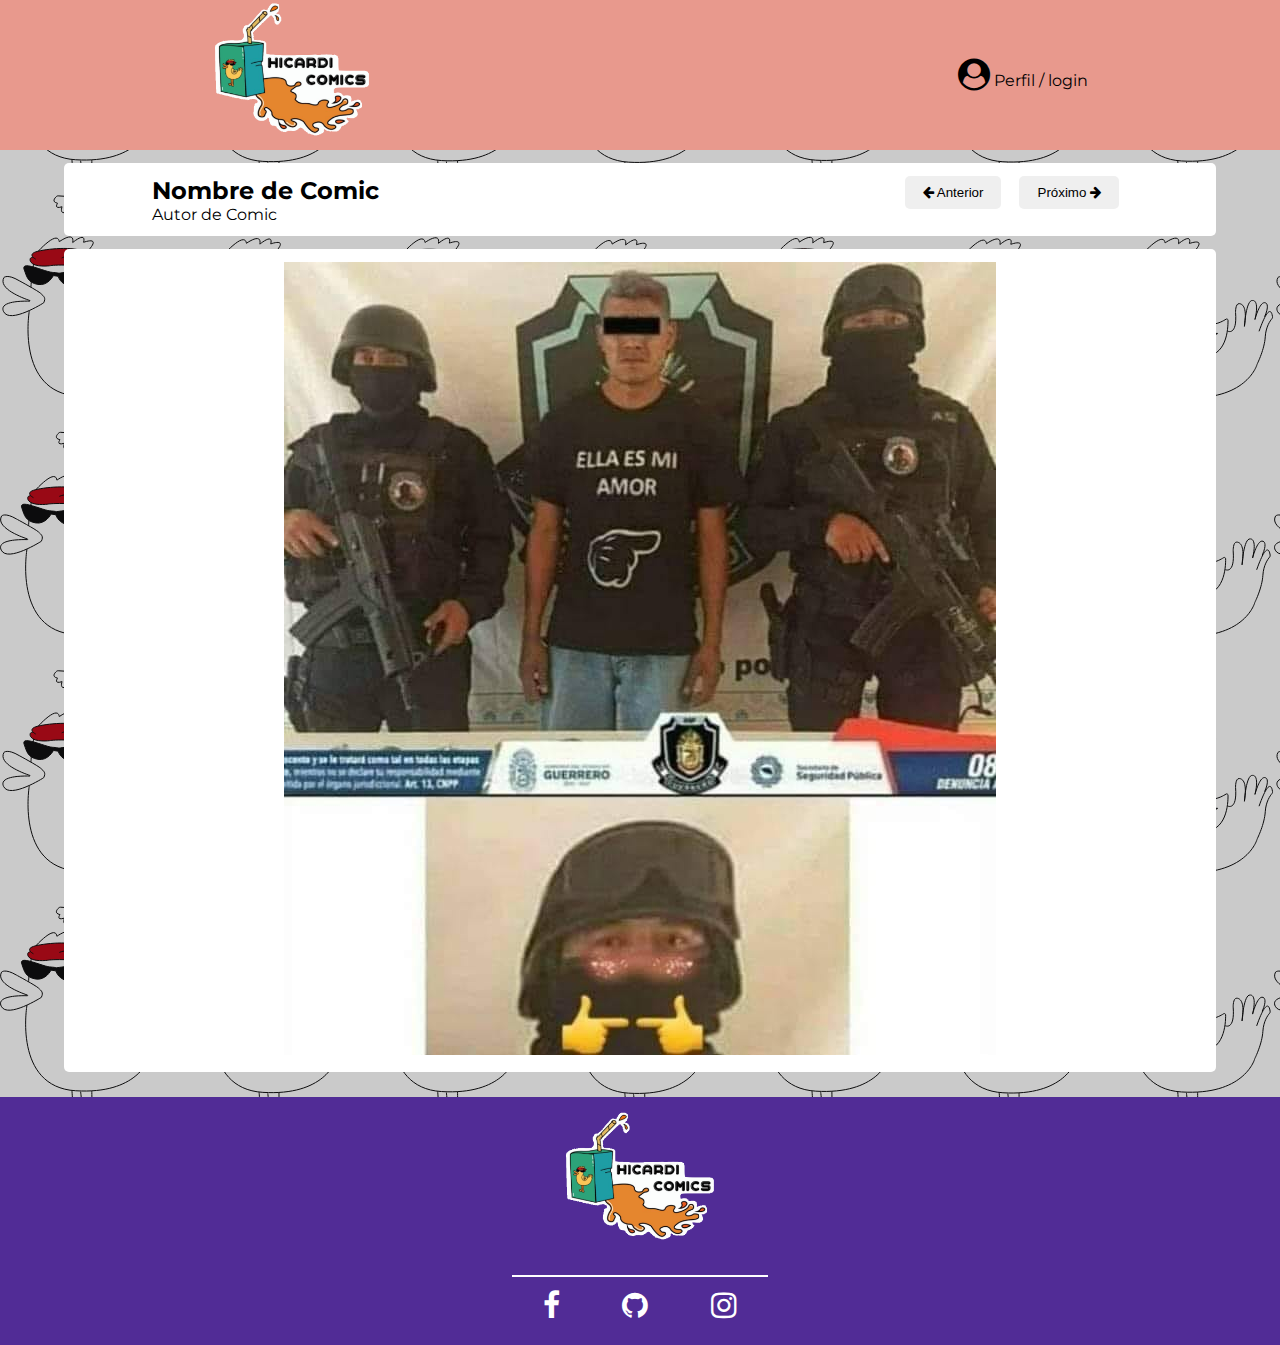
<file: hikardi-comics/html-borrador/VisorComics.html>
<!DOCTYPE html>
<html lang="es">
<head>
    <meta charset="UTF-8">
    <meta http-equiv="X-UA-Compatible" content="IE=edge">
    <meta name="viewport" content="width=device-width, initial-scale=1.0">
    <title>Nombre Comic</title> <!--Obtener el titulo del comic del json-->
    <link rel="stylesheet" href="../web/css/styles.css">   <!--Modificar links y src-->
    <link rel="stylesheet" href="./VisorComics.css">
    <link rel="preconnect" href="https://fonts.googleapis.com">
<link rel="stylesheet" href="https://cdnjs.cloudflare.com/ajax/libs/font-awesome/4.7.0/css/font-awesome.min.css">

<link rel="preconnect" href="https://fonts.gstatic.com" crossorigin>
<link href="https://fonts.googleapis.com/css2?family=Montserrat:ital,wght@0,100;0,200;0,300;0,400;0,500;0,600;0,700;0,800;0,900;1,100;1,200;1,300;1,400;1,500;1,600;1,700;1,800;1,900&display=swap" rel="stylesheet">
</head>
<body>
<nav class="navbar">
        <a href="index.html" class="logo--container"> <img src="../web/imgs/LogoAncho.png" alt="Hicardi Comics" class="logo"> </a>
		<a href="login.html"> <i class="fa fa-2x fa-user-circle" aria-hidden="true"></i> Perfil / login</a>
	</nav>    
<section id="VisorComics">
    <div class="Row">
        <div class="DatosComic">
            <h2 id="Nombre">  Nombre de Comic</h2> <!--Obtener el titulo del comic del json-->
            <h2 id="Autor">  Autor de Comic</h2> <!--Obtener el autor del comic del json-->
        </div>
        <div class="PrevNext">
            <button class="PrevNextButt">
                <i class="fa fa-solid fa-arrow-left"></i>
                Anterior
            </button>
            <button class="PrevNextButt">
                Próximo
                <i class="fa fa-solid fa-arrow-right"></i>
            </button>
        </div>
       
    </div>

    <article id="Comic">
        <div class="Imagen">
            <img src="../web/imgs/181680365_309135360782989_921227725640816156_n.jpg" alt="">
        </div>
    </article>
</section>


<!--FOOTER-->
<section id="Footer">
        <img class="LogoFooter" src="../web/imgs/LogoAncho.png" class="LogoNav" alt="">

    
    <hr>
    <div class="redesContainer">
        <a href="../web/imgs/fb.png"><i class="fa fa-facebook-f w3-hover-opacity"></i></a>
        <a href="https://github.com/Agustin-Fernandez/Hicardi-Comics"><i class="fa fa-github w3-hover-opacity"></i></a>
        <a href="../web/imgs/ig.png"> <i class="fa fa-instagram w3-hover-opacity"></i></a>
    </div>
    
</section>

</body>
</html>
</file>
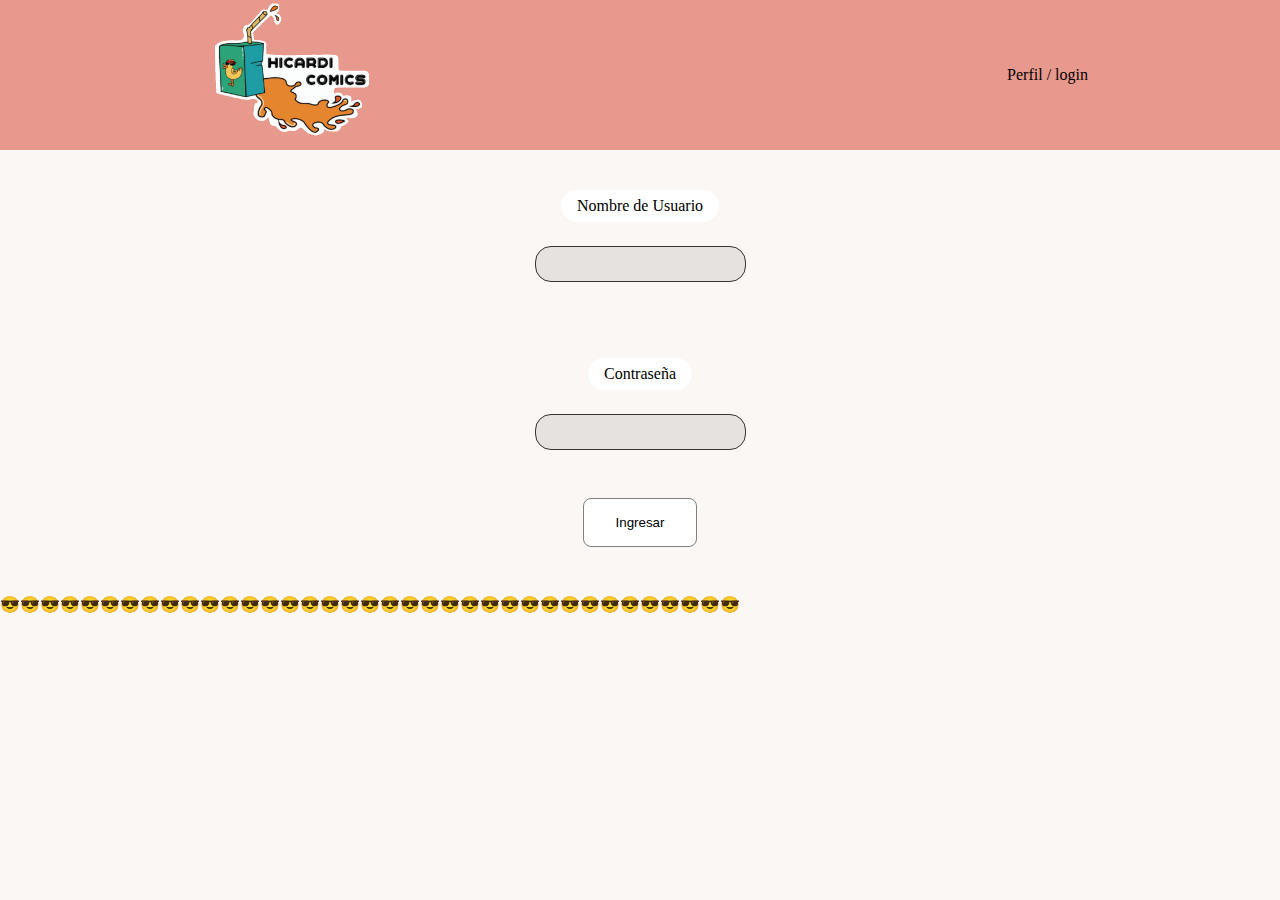
<file: hikardi-comics/web/login.html>
<!DOCTYPE html>
<html lang="en">
<head>
	<meta charset="UTF-8">
	<meta http-equiv="X-UA-Compatible" content="IE=edge">
	<meta name="viewport" content="width=device-width, initial-scale=1.0">
	<title>Hicardi Comics</title>
	<link rel="stylesheet" href="css/styles.css">
</head>
<body class="fondo">
	<nav class="navbar">
        <a href="index.html" class="logo--container"> <img src="LogoAncho.png" alt="Hicardi Comics" class="logo"> </a>
        <div> <div/>
		<a href="login.html">Perfil / login</a>
	</nav>
    
	<main>
		<form method="post" action="php/login_validation.php" class="form">
				<div class="form-field">
					<label class="texto-login">Nombre de Usuario</label>
					<input type="text" name="username" class="text-input" />
				</div>
				<br />
				<br />
				<div class="form-field">
					<label class="texto-login">Contraseña</label>
					<input type="text" name="password" class="text-input" />
				</div>
				<button class="form-button">Ingresar</button>
		</form>
	</main>

	<footer>
		😎😎😎😎😎😎😎😎😎😎😎😎😎😎😎😎😎😎😎😎😎😎😎😎😎😎😎😎😎😎😎😎😎😎😎😎😎
	</footer>

	<script src="scripts/comics.js"></script>
</body>
</html>
</file>
<file: hikardi-comics/web/css/styles.css>
* {
  box-sizing: border-box;
  margin: 0;
}
input {
	border: none;
	text-decoration: none;
}
a {
	text-decoration: none;
	color: black;
}

.fondo {
    background-color: #FBF7F4;
}

.navbar {
	width: 100%;
	height: 150px;
	background-color: #E8998D;

	display: flex;
	flex-direction: row;
	align-items: center;
	justify-content: space-between;
	padding: 0px 15%;
}

.text-input {
	background-color: #E6E2DF;
	border: 1px solid #333;
	border-radius: 16px;
	height: 36px;
	padding: 0px 16px;
}

#paginator {
	width: 100%;
	display: flex;
	justify-content: center;
	margin: 32px 0;
	font-size: 30px;
	background-color: #E8998D;
}

.paginator--text {
	cursor: pointer;
	margin: 0px 8px;
}
.paginator--text__current {
	color: white;
}

#comics-container {
	width: 100%;
	display: flex;
	padding: 0 180px;
	flex-direction: row;
	flex-wrap: wrap;
	justify-content: center;
}

@media only screen and (max-width: 1490px) {
	#comics-container {
		padding: 0;
	}
}

.comic-card {
	display: flex;
	flex-direction: column;
	margin: 32px 48px;
	width: 280px;
	height: 400px;
	background: white;
	box-shadow: 0px 40px 50px rgba(177, 202, 239, 0.25);
	border-radius: 16px;
	cursor: pointer;
}

.comic-card--image {
	height: 240px;
	object-fit: contain;
	border-radius: 16px 16px 0 0;
}

.comic-card--textcontainer {
	flex: 1;
	display: flex;
	flex-direction: row;
	align-items: center;
	margin-left: 24px;
}

.comic-card--text {
	font-size: 24px;
	font-weight: 600;
}

.logo {
    width: 200px;
    height: 100%;
}

.texto-login {
    display: flex;
	flex-direction: row;
	align-items: center;
	justify-content: flex-end;
	background-color: white;
	border-radius: 16px;
	height: 32px;
	padding: 0px 16px;
	margin: 24px 0;
}

.form {
	display: flex;
	flex-direction: column;
	align-items: center;
}
.form-field {
	display: flex;
	flex-direction: column;
	align-items: center;
	margin-top: 16px;
}
.form-button {
	margin: 48px 0;
	padding: 16px 32px;
	background-color: white;
	border-radius: 8px;
	border: 1px solid gray;
}
</file>
<file: hikardi-comics/html-borrador/VisorComics.css>
body{
    font-family: 'Montserrat', sans-serif;
    background-image: url(../web/imgs/Hicardi_BackGod.png);
}
#VisorComics{
    display: flex;
    flex-direction: column;
    align-items: center;
}
.Row{
    margin: 1% 0% 1%;
    width: 90%;
    padding: 1%;
    display: flex;
    justify-content: space-evenly;
    background-color: white;
    border-radius: 5px;
}
.DatosComic, .PrevNext {

width: 40%;
height: 5%;
}

#Nombre{
font-weight: 700;
}

#Autor{
    font-weight: normal;
    font-size: 1em;
}
.PrevNext{
    display: flex;
    justify-content: flex-end;
    align-items: baseline;
}

.PrevNextButt{
    padding: 2% 4%;
    border-radius: 5px;
    margin: 0% 2%;
    border: none;
    
}

#Comic{
    margin: 0% 1% ;
    width: 90%;
    padding: 1%;
    display: flex;
    justify-content: center;
    background-color: white;
    border-radius: 5px;
}
.Imagen{
    color: black;
}

#Footer{
margin-top: 2%;
    width: 100%;
    background-color: #512C96;
    display: flex;
    flex-direction: column;
    justify-content: center;
    align-items: center;
}
#Footer hr{
    margin: 1%;
    width: 20%;
    border: 1px solid white;
}

.redesContainer{
    display: flex;
    margin-bottom: 2%;
    width: 20%;
    justify-content: space-around;
}

.redesContainer i {
    color: white;
    font-size: 30px;
}

.LogoFooter{

    width: 15%;
}
</file>
